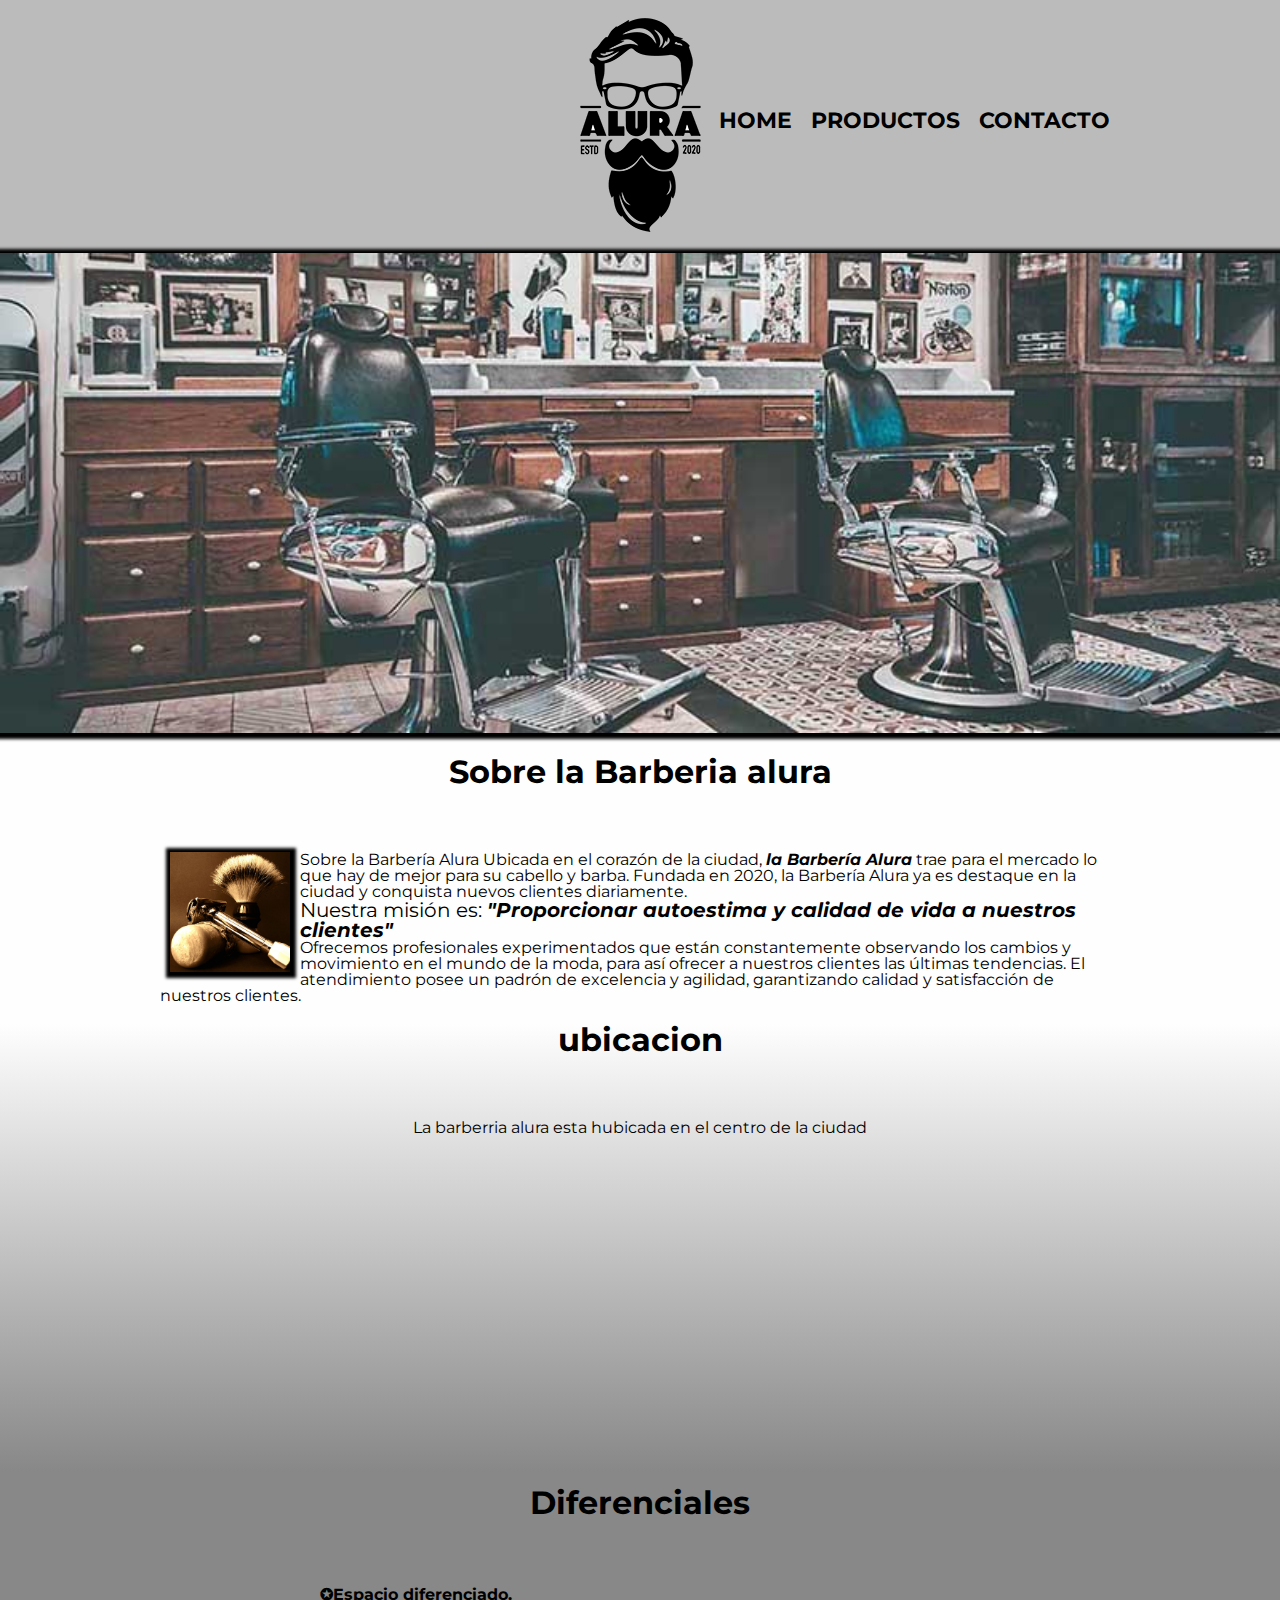
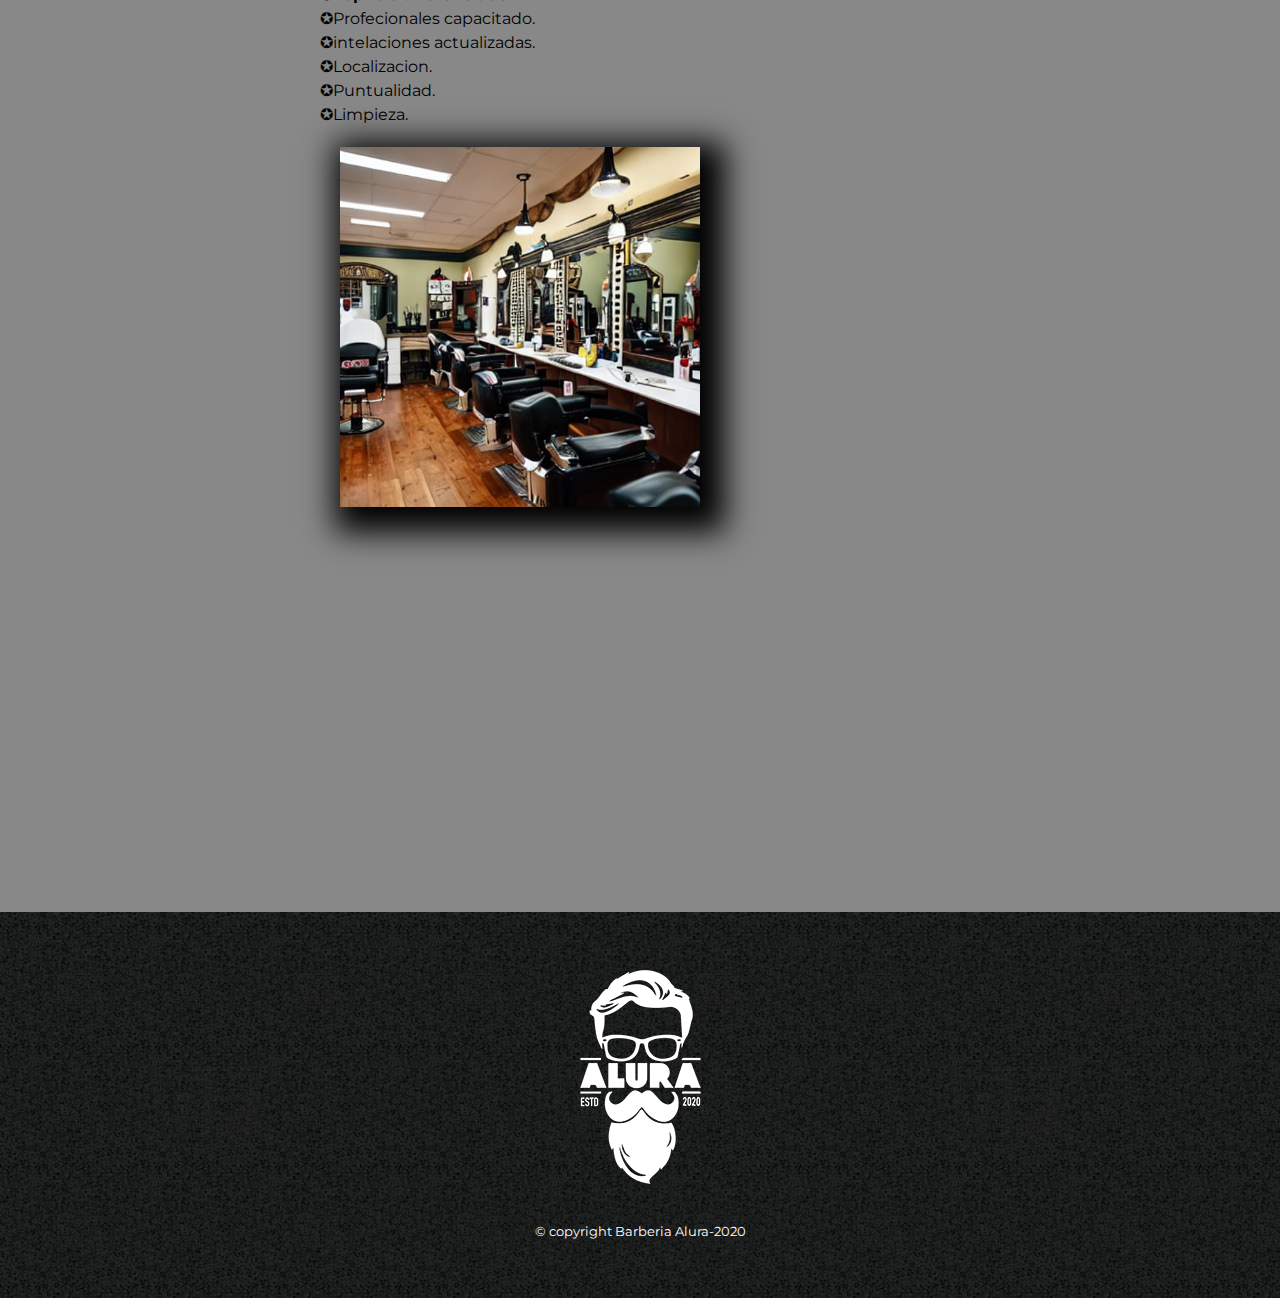
<file: index.html>
<!DOCTYPE html>
<html lang="es">
  <head>
    <meta charset="UTF-8" />
    <meta http-equiv="X-UA-Compatible" content="IE=edge" />
    <meta name="viewport" content="width=device-width, initial-scale=1.0" />
    <link rel="stylesheet" href="estiloscss/reset.css" />
    <link rel="stylesheet" href="estiloscss/productos.css" />
    <link rel="stylesheet" href="estiloscss/styleIndex.css" />
    <link rel="preconnect" href="https://fonts.googleapis.com" />
    <link rel="preconnect" href="https://fonts.gstatic.com" crossorigin />
    <link
      href="https://fonts.googleapis.com/css2?family=Montserrat&display=swap"
      rel="stylesheet"
    />
    <title>Barberia alura</title>
  </head>
  <body>
    <header>
      <div class="caja-encabezado" >
        <h1><img src="imagenes/logo.png" alt="logo" /></h1>
        <nav>
          <ul>
            <li><a href="index.html">Home</a></li>
            <li><a href="productos.html">Productos</a></li>
            <li><a href="contacto.html"> Contacto</a></li>
          </ul>
        </nav>
      </div>
    </header>
    <img class="imPortada" src="imagenes/banner.jpg" alt="Imagen Barberia" />
    <main>
  
      <section class="principal"  >
        <h2 class="titulo-principal">Sobre la Barberia alura</h2>

      <div class="contenedor-mapa">
        <img
        class="formato-utencilios"
        src="imagenes/utensilios[1].jpg"
        alt="Utencilios de barberia"
      />
          <p>
            Sobre la Barbería Alura Ubicada en el corazón de la ciudad,
            <strong>la Barbería Alura</strong> trae para el mercado lo que hay
            de mejor para su cabello y barba. Fundada en 2020, la Barbería Alura
            ya es destaque en la ciudad y conquista nuevos clientes diariamente.
          </p>

          <p class="tamanho">
            <em
              >Nuestra misión es:
              <strong
                >"Proporcionar autoestima y calidad de vida a nuestros
                clientes"</strong
              >
            </em>
          </p>

          <p>
            Ofrecemos profesionales experimentados que están constantemente
            observando los cambios y movimiento en el mundo de la moda, para así
            ofrecer a nuestros clientes las últimas tendencias. El atendimiento
            posee un padrón de excelencia y agilidad, garantizando calidad y
            satisfacción de nuestros clientes.
          </p>
       
      </div>
    </section>

      <section class="fondo-mapa" style="margin: 0px;">
        <div class="contenedor-mapa">
          <h3 class="titulo-principal">ubicacion</h3>
          <p>La barberria alura esta hubicada en el centro de la ciudad</p>
          <iframe
            src="https://www.google.com/maps/embed?pb=!1m16!1m12!1m3!1d3656.4250418409365!2d-46.63561607980321!3d-23.589084714237853!2m3!1f0!2f0!3f0!3m2!1i1024!2i768!4f13.1!2m1!1scaelum%20alura!5e0!3m2!1ses!2sco!4v1681854316229!5m2!1ses!2sco"
            width="100%"
            height="300"
            style="border: 0"
            allowfullscreen=""
            loading="lazy"
            referrerpolicy="no-referrer-when-downgrade"
          ></iframe></div>
      </section> 

      
      <section class="fondo-diferenciales">
        <h2 class="titulo-principal">Diferenciales</h2>
        <div class="contenido-diferenciales">
          <ul class="lista-diferenciales">
            <li class="icono">Espacio diferenciado.</li>
            <li>Profecionales capacitado.</li>
            <li>intelaciones actualizadas.</li>
            <li>Localizacion.</li>
            <li>Puntualidad.</li>
            <li>Limpieza.</li>
          </ul><div class="imaden-formato-movil"><img
            class="imagen-diferenciales"
            src="imagenes/download (2).jpg"
            alt="referencia"
          /></div> 
        </div>

        <div class="video">
          <iframe
            width="auto"
            height="315"
            src="https://www.youtube.com/embed/wcVVXUV0YUY"
            title="YouTube video player"
            frameborder="0"
            allow="accelerometer; autoplay; clipboard-write; encrypted-media; gyroscope; picture-in-picture; web-share"
            allowfullscreen
          ></iframe>
        </div>
      </section>

      
    </main>

    <footer>
      <img src="imagenes/logo-blanco.png" alt="log" />
      <p class="copyrtight">&copy copyright Barberia Alura-2020</p>
    </footer>
  </body>
</html>
</file>
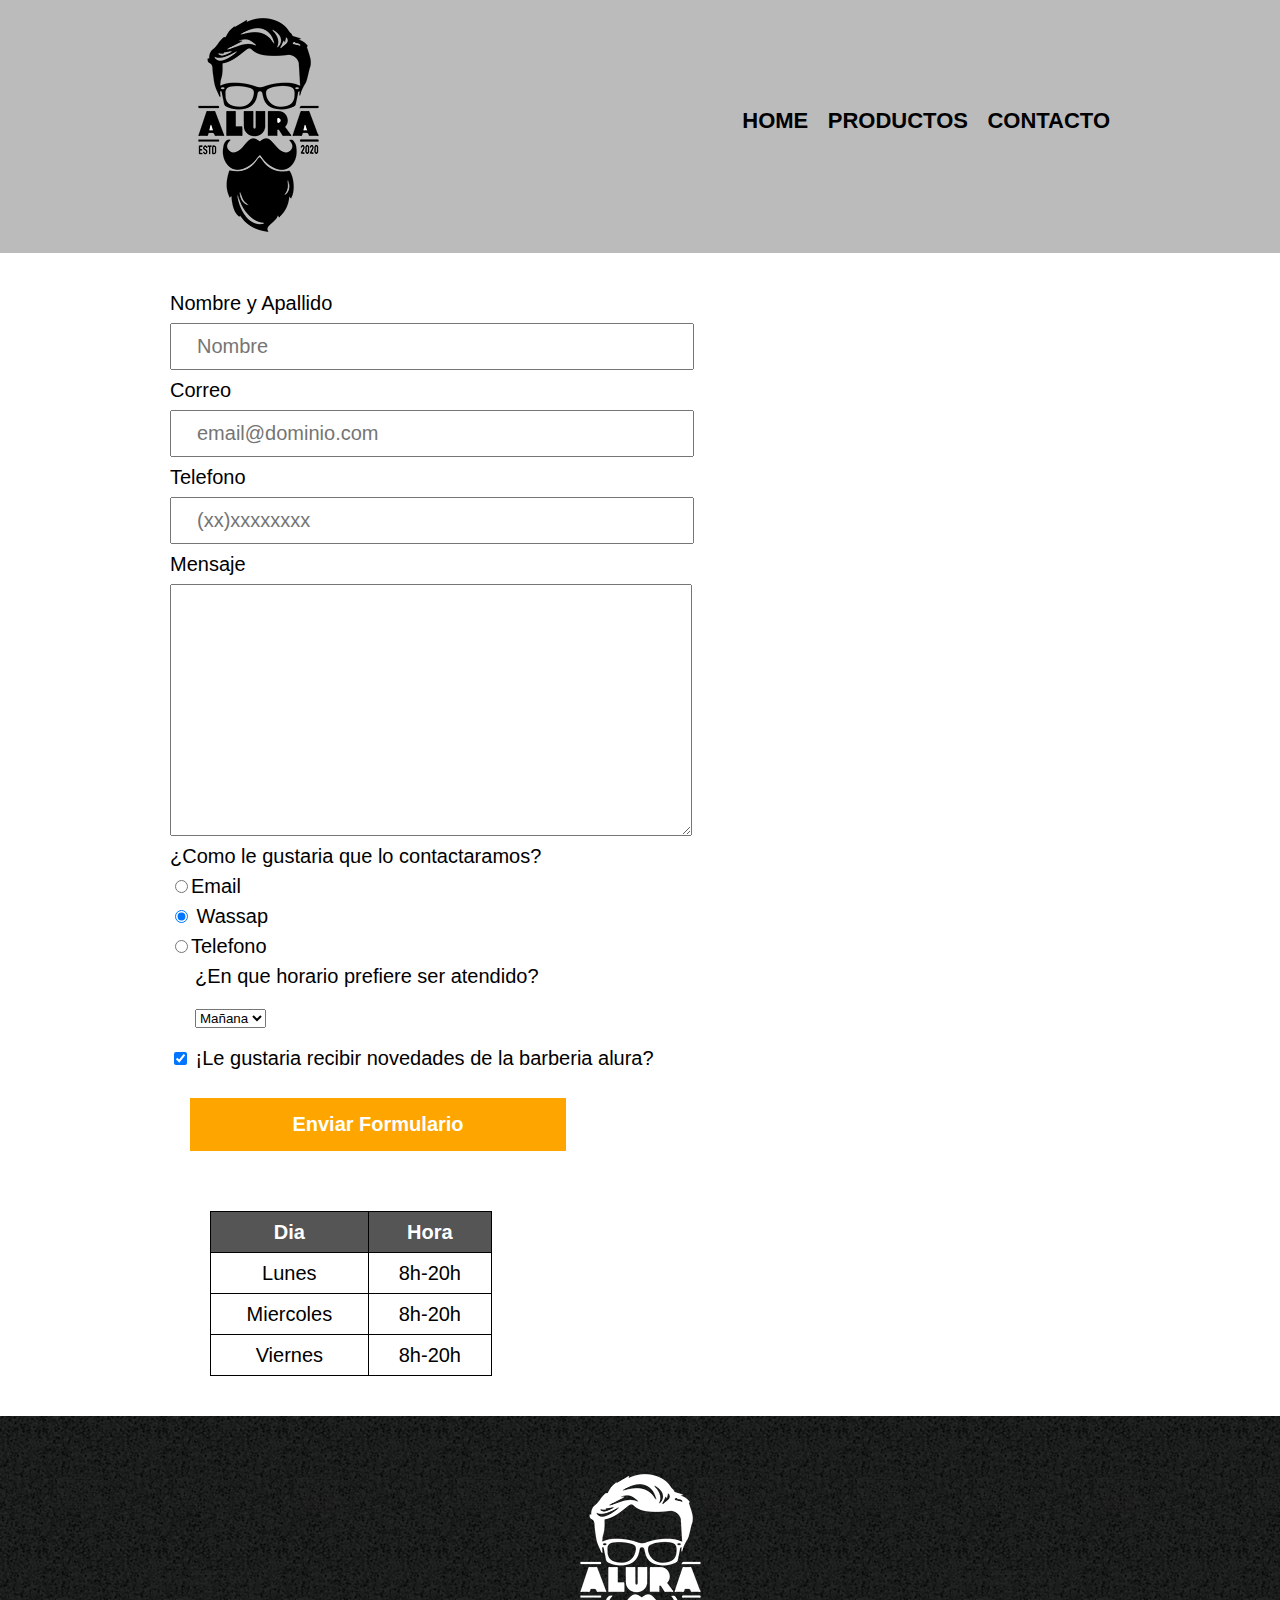
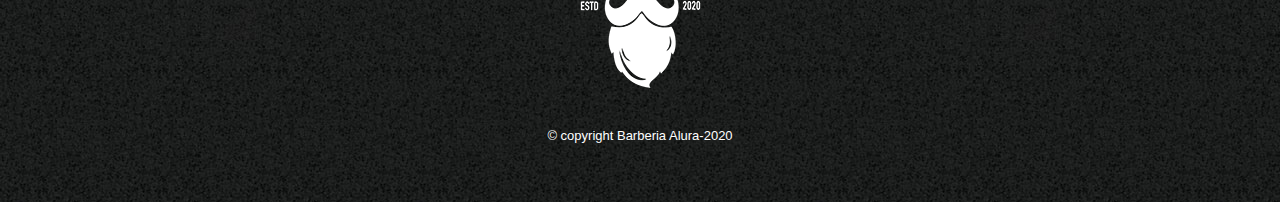
<file: contacto.html>
<!DOCTYPE html>
<html lang="en">
  <head>
    <meta charset="UTF-8" />
    <meta http-equiv="X-UA-Compatible" content="IE=edge" />
    <meta name="viewport" content="width=device-width, initial-scale=1.0" />
    <link rel="stylesheet" href="estiloscss/reset.css" />
    <link rel="stylesheet" href="estiloscss/styleContacto.css" />
    <link rel="stylesheet" href="estiloscss/productos.css" />
    <title>Contactos</title>
  </head>
  <body>
    <header>
      <div class="caja-encabezado">
        <h1><img src="imagenes/logo.png" alt="logo" /></h1>
        <nav>
          <ul>
            <li><a href="index.html">Home</a></li>
            <li><a href="productos.html">Productos</a></li>
            <li><a href="contacto.html"> Contacto</a></li>
          </ul>
        </nav>
      </div>
    </header>
    <main>
      <div class="contenido-formulario">
        <form>
          <label for="nombres">Nombre y Apallido</label>
          <input
            type="text"
            id="nombres"
            placeholder="Nombre"
            class="contenido-patron"
            required
          />

          <label for="correo">Correo</label>
          <input
            type="email"
            id="correo"
            placeholder="email@dominio.com"
            class="contenido-patron"
            required
          />

          <label for="telefono">Telefono</label>
          <input
            type="tel"
            id="telefono"
            placeholder="(xx)xxxxxxxx"
            class="contenido-patron"
            required
          />

          <label for="mensaje">Mensaje</label>
          <textarea
            id="mensaje"
            cols="30"
            rows="10"
            class="contenido-patron"
          ></textarea>

          <fieldset>
            <legend>¿Como le gustaria que lo contactaramos?</legend>
            <label for="radio-email">
              <input
                type="radio"
                name="radio-contacto"
                id="radio-email"
                value="Email"
              />Email</label
            >

            <label for="radio-wassap">
              <input
                type="radio"
                name="radio-contacto"
                id="radio-wassap"
                value="wassap"
                checked
              />
              Wassap</label
            >

            <label for="radio-telefono">
              <input
                type="radio"
                name="radio-teefono"
                id="radio-telefono"
                value="telefono"
              />Telefono</label
            >
          </fieldset>

          <fieldset class="contenido-patron">
            <legend>¿En que horario prefiere ser atendido?</legend>
            <select id="horario">
              <option>Mañana</option>
              <option>Tarde</option>
              <option>Noche</option>
            </select>
          </fieldset>

          <label>
            <input type="checkbox" checked /> ¡Le gustaria recibir novedades de
            la barberia alura?
          </label>
          <input type="submit" value="Enviar Formulario" class="caja-envio" />

          <table>
            <thead>
              <tr>
                <th>Dia</th>
                <th>Hora</th>
              </tr>
            </thead>
            <tbody>
              <tr>
                <td>Lunes</td>
                <td>8h-20h</td>
              </tr>
              <tr>
                <td>Miercoles</td>
                <td>8h-20h</td>
              </tr>
              <tr>
                <td>Viernes</td>
                <td>8h-20h</td>
              </tr>
            </tbody>
          </table>
        </form>
      </div>
    </main>
    <footer>
      <img src="imagenes/logo-blanco.png" alt="log" />
      <p class="copyrtight">&copy copyright Barberia Alura-2020</p>
    </footer>
  </body>
</html>
</file>
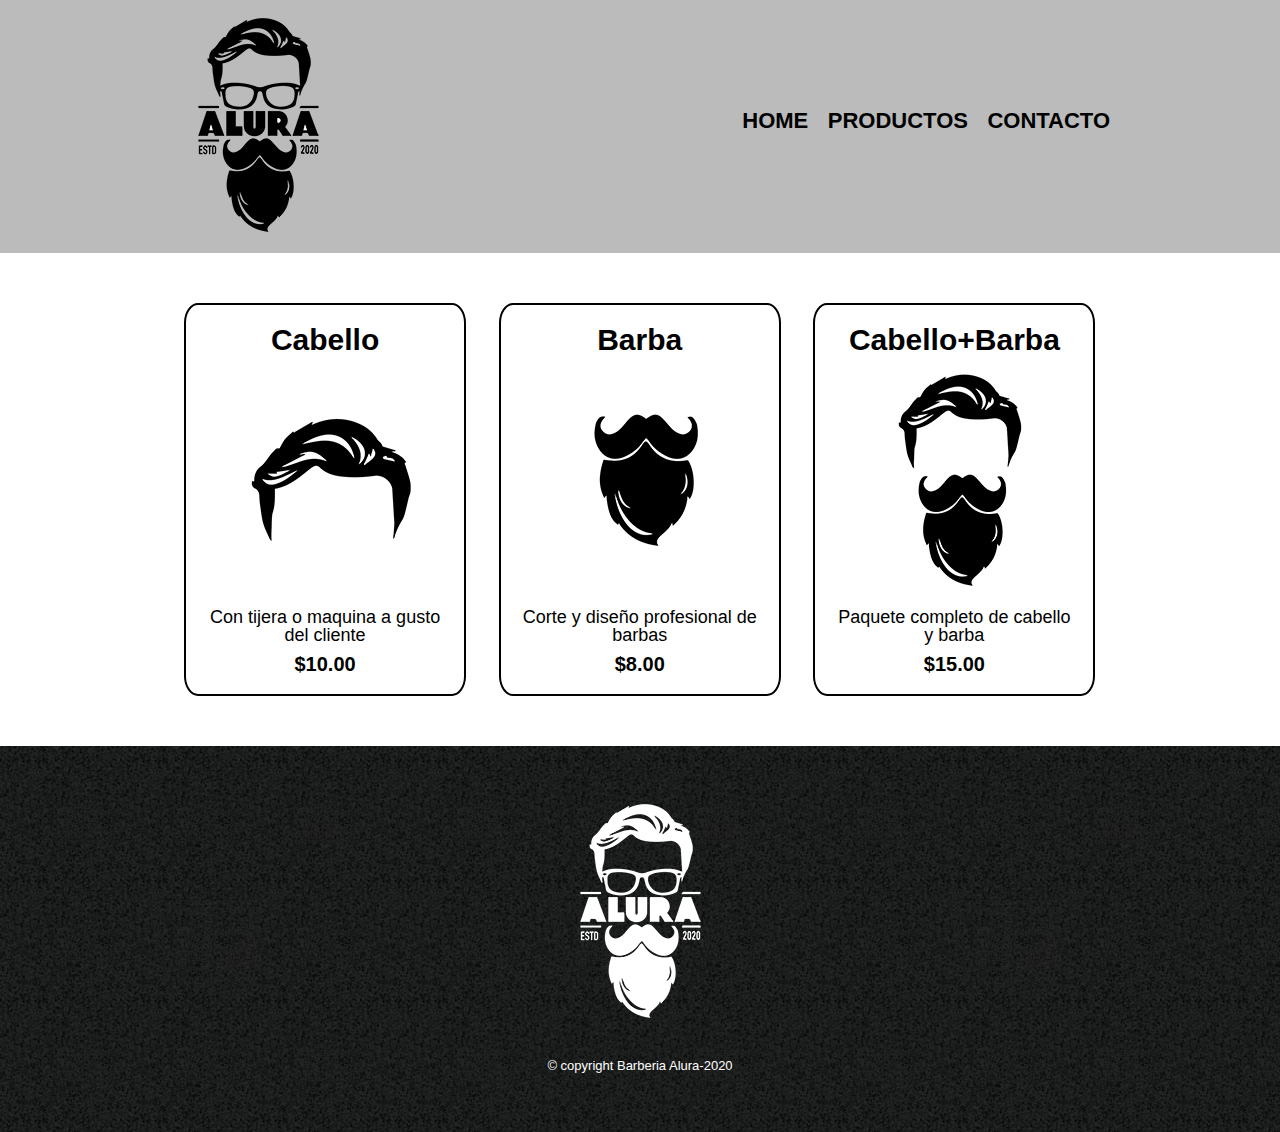
<file: productos.html>
<!DOCTYPE html>
<html lang="en">
  <head>
    <meta charset="UTF-8" />
    <meta http-equiv="X-UA-Compatible" content="IE=edge" />
    <meta name="viewport" content="width=device-width, initial-scale=1.0" />
    <link rel="stylesheet" href="estiloscss/reset.css" />
    <link rel="stylesheet" href="estiloscss/productos.css" />
    <title>Productos</title>
  </head>
  <body>
    <header>
      <div class="caja-encabezado">
        <h1><img src="imagenes/logo.png" alt="logo" /></h1>
        <nav >
          <ul>
            <li><a href="index.html">Home</a></li>
            <li><a href="productos.html">Productos</a></li>
            <li><a href="contacto.html"> Contacto</a></li>
          </ul>
        </nav>
      </div>
    </header>
    <main>
      <div class="contenedor-movil"><ul class="conProductos">
        <li>
          <h2>Cabello</h2>
          <img src="imagenes/cabello.jpg" alt="cabello" />
          <p class="producto-descripcion">
            Con tijera o maquina a gusto del cliente
          </p>
          <p class="producto-precio">$10.00</p>
        </li>
        <li>
          <h2>Barba</h2>
          <img src="imagenes/barba.jpg" alt="barba" />
          <p class="producto-descripcion">
            Corte y diseño profesional de barbas
          </p>
          <p class="producto-precio">$8.00</p>
        </li>
        <li>
          <h2>Cabello+Barba</h2>
          <img src="imagenes/cabello+barba.jpg" alt="cabello" />
          <p class="producto-descripcion">
            Paquete completo de cabello y barba
          </p>
          <p class="producto-precio">$15.00</p>
        </li>
      </ul></div>
      
    </main>
    <footer> 
      <img src="imagenes/logo-blanco.png" alt="log" />
      <p class="copyrtight">&copy copyright Barberia Alura-2020</p>
    </footer>
  </body>
</html>
</file>
<file: estiloscss/productos.css>
body {
  font-family: "Montserrat", sans-serif;
}

header {
  background-color: #bbbbbb;
}

.caja-encabezado {
  position: relative;
  width: 940px;
  margin: 0 auto;
}

nav {
  position: absolute;
  top: 110px;
  right: 0;
}

nav li {
  display: inline;
  margin: 0 0 0 15px;
}

nav a {
  text-transform: uppercase;
  color: #000000;
  font-weight: bold;
  font-size: 22px;
  text-decoration: none;
}

nav a:hover {
  color: #c78c19;
  text-decoration: underline;
}

.conProductos {
  width: 940px;
  margin: 0 auto;
  padding: 50px;
}

.conProductos li {
  display: inline-block;
  text-align: center;
  width: 30%;
  vertical-align: top;
  margin: 0 1.5%;
  padding: 20px 20px;
  box-sizing: border-box;
  border: 2px solid #000000;
  border-radius: 5%;
}

.conProductos li:hover {
  border-color: #c78c19;
}
.conProductos li:active {
  border-color: #088c19;
}

.conProductos h2 {
  font-size: 30px;
  font-weight: bold;
}

.conProductos li:hover h2 {
  font-size: 33px;
}
.producto-descripcion {
  font-size: 18px;
}
.producto-precio {
  margin-top: 10px;
  font-size: 20px;
  font-weight: bold;
}

footer {
  padding: 40px;
  text-align: center;
  background-image:url(bg.jpg);
}

.copyrtight {
  color: white;
  font-size: 13px;
  margin: 20px;
}


@media screen and (max-width: 480px) {
  .caja-encabezado,
  .contenedor-mapa,
  .contenido-diferenciales,
  .video {
    width: auto;
    text-align: center;
  }

  nav {
    position: relative;
    top: 0;
    margin: 1%;
  }

  .contenedor-movil,.conProductos{
width: auto;
  }

.contenedor-movil li{
 width: 100%;
  
}


}
</file>
<file: estiloscss/styleIndex.css>
h1,
h2 {
  text-align: center;
}
.imPortada {
  width: 100%;
  margin: 0%;
  clear: left;
  box-shadow: 1px 1px 3px 5px #000000;
}

.titulo-principal {
  font-size: 2em;
  font-weight: bold;
  margin: 0 0 2em;
  text-align: center;
}

.formato-utencilios {
  width: 120px;
  margin: 0 10px 10px;
  float: left;
  box-shadow: 1px 1px 3px 5px #000000;
}
.imReferencia {
  width: 6 0%;
  margin: 10px;
}

.fondo-mapa {
  background: linear-gradient(#fefefefe, #888888);
}

.contenedor-mapa {
  width: 960px;
  margin: 0px auto;
}

.mapa {
  margin: 2em 0;
}

.fondo-mapa p {
  text-align: center;
  margin: 0 0 2em;
  border: none;
}
.principal {
  padding: 20px;
  background-color: #fefefefe;
}

.principal strong {
  font-weight: bold;
  font-style: italic;
}

.tamanho {
  font-size: 20px;
}

.fondo-diferenciales {
  background-color: #888888;
  padding: 1em;
}
.contenido-diferenciales {
  width: 640px;
  margin: 1em auto;
}

.lista-diferenciales {
  width: 40%;
  display: inline-block;
  vertical-align: top;
}

.imaden-formato-movil {
  padding: 20px;
}
.lista-diferenciales li {
  line-height: 1.5;
}
.lista-diferenciales li:first-child {
  font-weight: bold;
}

.lista-diferenciales li:before {
  content: "✪";
}

.imagen-diferenciales {
  width: 60%;
  box-shadow: 10px 10px 30px 15px #000000;
}

.imagen-diferenciales:hover {
  opacity: 0.3;
  transition: 1s;
}

.video {
  width: 560px;
  margin: 0 auto;
  padding: 1em;
}

@media screen and (max-width: 480px) {
  .caja-encabezado,
  .contenedor-mapa,
  .contenido-diferenciales,
  .video {
    width: auto;
  }

  nav {
    position: relative;
    top: 0;
    margin: 1%;
  }
  .imaden-formato-movil {
    margin: 2em 0 auto;
    text-align: center;
  }
  .lista-diferenciales {
    width: 100%;
  }
  .imagen-diferenciales {
    width: 100%;
  }
}
</file>
<file: estiloscss/styleContacto.css>
main {
  width: 940px;
  margin: 0 auto;
}

form {
  margin: 40px 0;
}

form label,
form legend {
  display: block;
  margin-bottom: 10px;
  font-size: 20px;
}

.contenido-patron {
  display: block;
  padding: 10px 25px;
  margin-bottom: 10px;
  width: 50%;
  font-size: 20px;
}

.caja-envio {
  margin: 20px;
  width: 40%;
  background: orange;
  padding: 15px 0;
  font-size: 20px;
  font-style: inherit;
  font-weight: bold;
  color: white;
  border: none;
  transition: 1s all;
  cursor: pointer;
}

.caja-envio:hover {
  background: darkorange;
  transform: scale(1.1);
}
table {
  margin: 40px 40px;
  width: 30%;
}
thead {
  background: #555555;
  color: white;
  font-weight: bold;
}

td,
th {
  border: 1px black solid;
  padding: 10px;
  font-size: 20px;
  text-align: center;
}


@media screen and (max-width: 480px) {

  .contenido-formularioo{
    width: auto;
  }

  .contenido-formulario form{
    width: 70%;
  }
  .contenido-patron {
    display: block;
    padding: 10px 20px;
    margin-top: 1em;
    margin-left: 4px;
    margin-bottom: 15px;
    width: 50%;
    font-size: 20px;
  }

  form label{

    width: 60%;
  }
  
}
</file>
